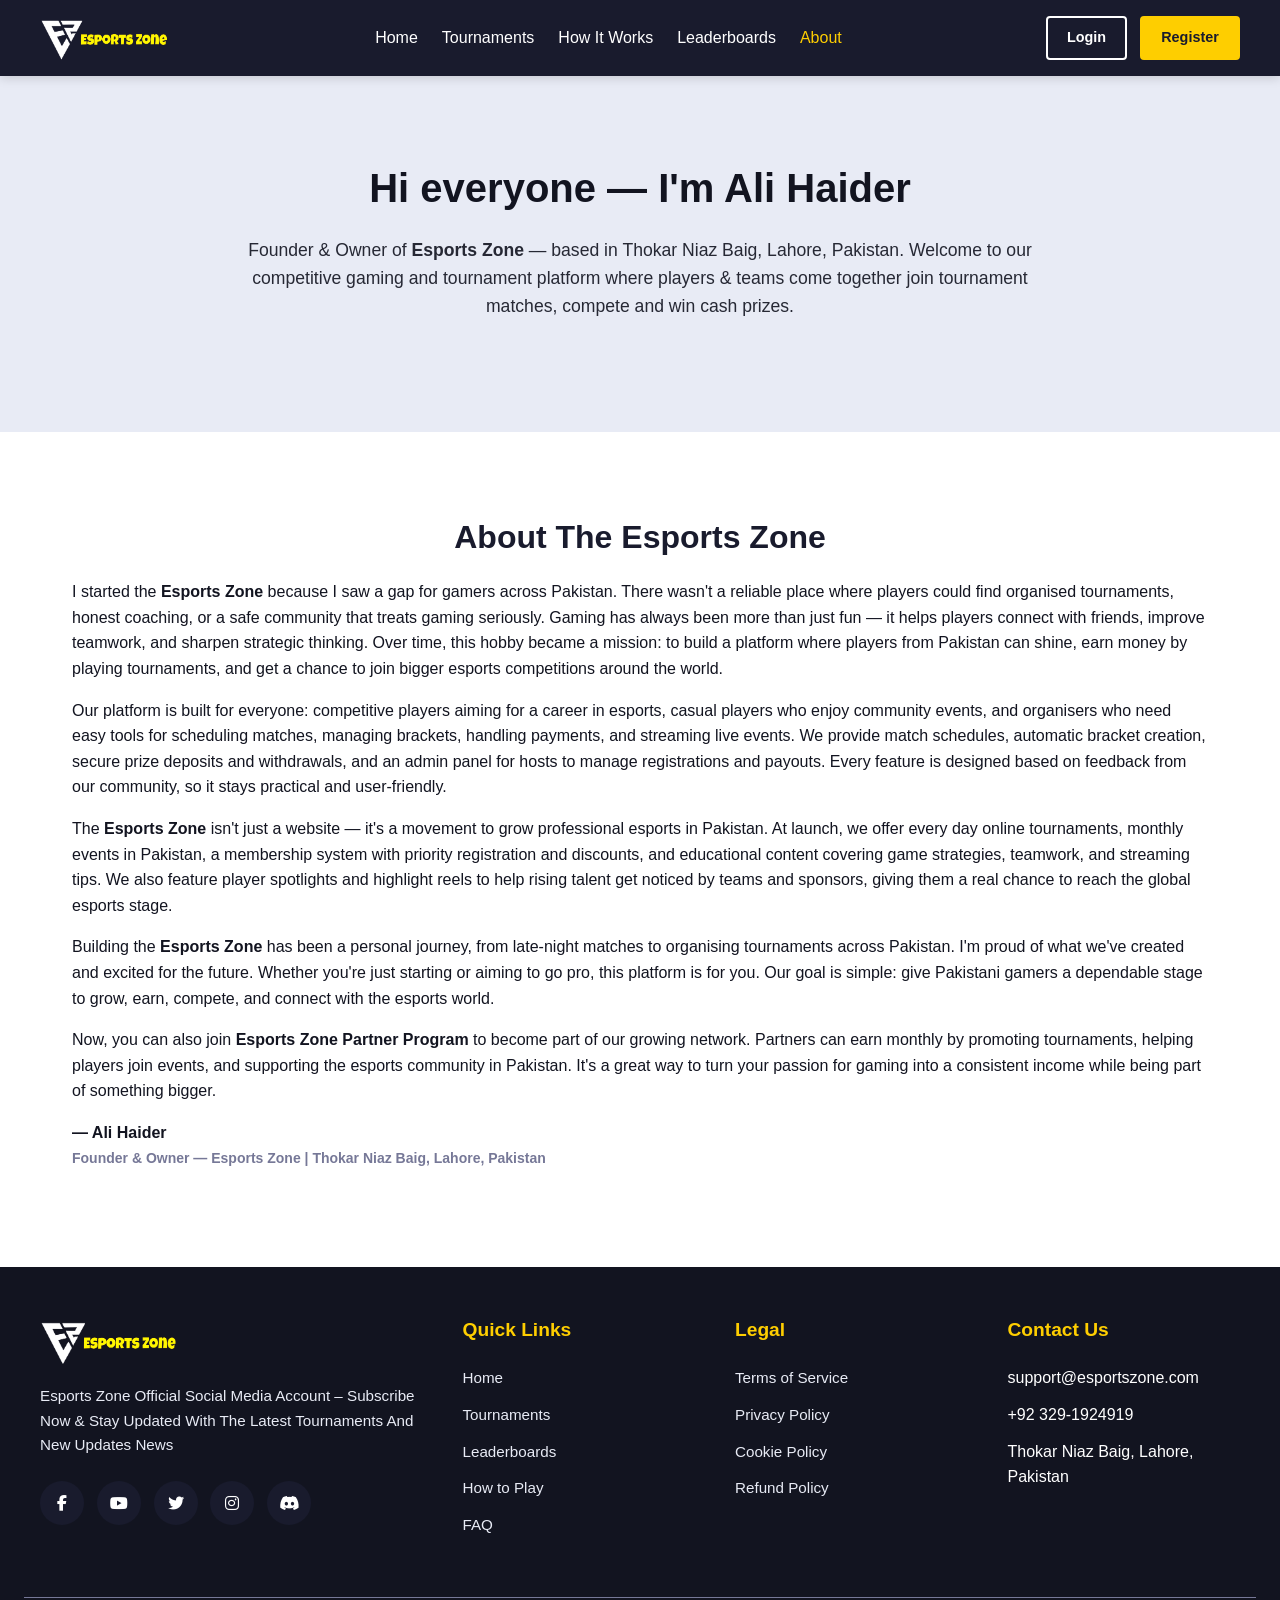
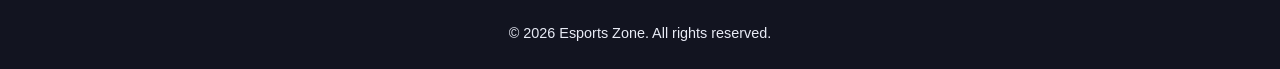
<file: About/about.html>
<!DOCTYPE html>
<html lang="en">
<head>
    <meta charset="UTF-8">
    <meta name="viewport" content="width=device-width, initial-scale=1.0">
    <title>About Page - Esports Zone</title>
    <link rel="stylesheet" href="https://cdnjs.cloudflare.com/ajax/libs/font-awesome/6.4.0/css/all.min.css">
    <link rel="stylesheet" href="about.css">
</head>
<body> 
    <header>
        <nav>
            <div class="logo">
                <img src="../Images/ez-logo.PNG" alt="EsportsZone Logo" class="logo-img">
            </div>
            <ul class="nav-links">
                <li><a href="../index.html">Home</a></li>
                <li><a href="../Tournaments/tournament.html">Tournaments</a></li>
                <li><a href="../How-It-Work/how-it-work.html">How It Works</a></li>
                <li><a href="../Leaderboard/leaderboard.html">Leaderboards</a></li>
                <li><a href="#" style="color: var(--accent);">About</a></li>
            </ul>
            <div class="auth-buttons">
                <a href="../Login/login.html" class="btn btn-outline">Login</a>
                <a href="../Register/register.html" class="btn btn-primary">Register</a>
            </div>
        </nav>
    </header>

    <section class="hero">
        <div class="hero-content">
            <h2>Hi everyone — I'm Ali Haider</h2>
            <p>Founder & Owner of <strong>Esports Zone</strong> — based in Thokar Niaz Baig, Lahore, Pakistan. Welcome to our competitive gaming and tournament platform where players & teams come together join tournament matches, compete and win cash prizes.</p>
        </div>
    </section>

    <section class="about-section">
        <h2>About The Esports Zone</h2>
        <p>
            I started the <strong>Esports Zone</strong> because I saw a gap for gamers across Pakistan. There wasn't a reliable place where players could find organised tournaments, honest coaching, or a safe community that treats gaming seriously. Gaming has always been more than just fun — it helps players connect with friends, improve teamwork, and sharpen strategic thinking. Over time, this hobby became a mission: to build a platform where players from Pakistan can shine, earn money by playing tournaments, and get a chance to join bigger esports competitions around the world.
        </p>
        
        <p>
            Our platform is built for everyone: competitive players aiming for a career in esports, casual players who enjoy community events, and organisers who need easy tools for scheduling matches, managing brackets, handling payments, and streaming live events. We provide match schedules, automatic bracket creation, secure prize deposits and withdrawals, and an admin panel for hosts to manage registrations and payouts. Every feature is designed based on feedback from our community, so it stays practical and user-friendly.
        </p>
        
        <p>
            The <strong>Esports Zone</strong> isn't just a website — it's a movement to grow professional esports in Pakistan. At launch, we offer every day online tournaments, monthly events in Pakistan, a membership system with priority registration and discounts, and educational content covering game strategies, teamwork, and streaming tips. We also feature player spotlights and highlight reels to help rising talent get noticed by teams and sponsors, giving them a real chance to reach the global esports stage.
        </p>
        
        <p>
            Building the <strong>Esports Zone</strong> has been a personal journey, from late-night matches to organising tournaments across Pakistan. I'm proud of what we've created and excited for the future. Whether you're just starting or aiming to go pro, this platform is for you. Our goal is simple: give Pakistani gamers a dependable stage to grow, earn, compete, and connect with the esports world.
        </p>

        <p>
            Now, you can also join <strong>Esports Zone Partner Program</strong> to become part of our growing network. Partners can earn monthly by promoting tournaments, helping players join events, and supporting the esports community in Pakistan. It's a great way to turn your passion for gaming into a consistent income while being part of something bigger.
        </p>

        <p style="font-weight:600">— Ali Haider<br><span style="color:var(--secondary-blue);font-size:14px">Founder & Owner — Esports Zone | Thokar Niaz Baig, Lahore, Pakistan</span></p>
    </section>

    <footer>
        <div class="footer-content">
            <div class="footer-logo">
                <div class="logo">
                    <img src="../Images/ez-logo.PNG" alt="EsportsZone Logo" class="logo-img">
                </div>

                <p>Esports Zone Official Social Media Account – Subscribe Now & Stay Updated With The Latest Tournaments And New Updates News</p>

                <div class="social-links">
                    <a href="#" class="social-link facebook"><i class="fab fa-facebook-f"></i></a>
                    <a href="#" class="social-link youtube"><i class="fab fa-youtube"></i></a>
                    <a href="#" class="social-link twitter"><i class="fab fa-twitter"></i></a>
                    <a href="#" class="social-link instagram"><i class="fab fa-instagram"></i></a>
                    <a href="#" class="social-link discord"><i class="fab fa-discord"></i></a>
                </div>
            </div>

            <div class="footer-links">
                <h3>Quick Links</h3>
                <ul>
                    <li><a href="../index.html">Home</a></li>
                    <li><a href="../Tournaments/tournament.html">Tournaments</a></li>
                    <li><a href="../Leaderboard/leaderboard.html">Leaderboards</a></li>
                    <li><a href="../How-It-Work/how-it-work.html">How to Play</a></li>
                    <li><a href="#">FAQ</a></li>
                </ul>
            </div>

            <div class="footer-links">
                <h3>Legal</h3>
                <ul>
                    <li><a href="#">Terms of Service</a></li>
                    <li><a href="#">Privacy Policy</a></li>
                    <li><a href="#">Cookie Policy</a></li>
                    <li><a href="#">Refund Policy</a></li>
                </ul>
            </div>

            <div class="footer-links">
                <h3>Contact Us</h3>
                <ul>
                    <li>support@esportszone.com</li>
                    <li>+92 329-1924919</li>
                    <li>Thokar Niaz Baig, Lahore, Pakistan</li>
                </ul>
            </div>
        </div>

        <div class="copyright">
            <p>&copy; 2026 Esports Zone. All rights reserved.</p>
        </div>
    </footer>

    <script src="about.js"></script>
</body>
</html>
</file>
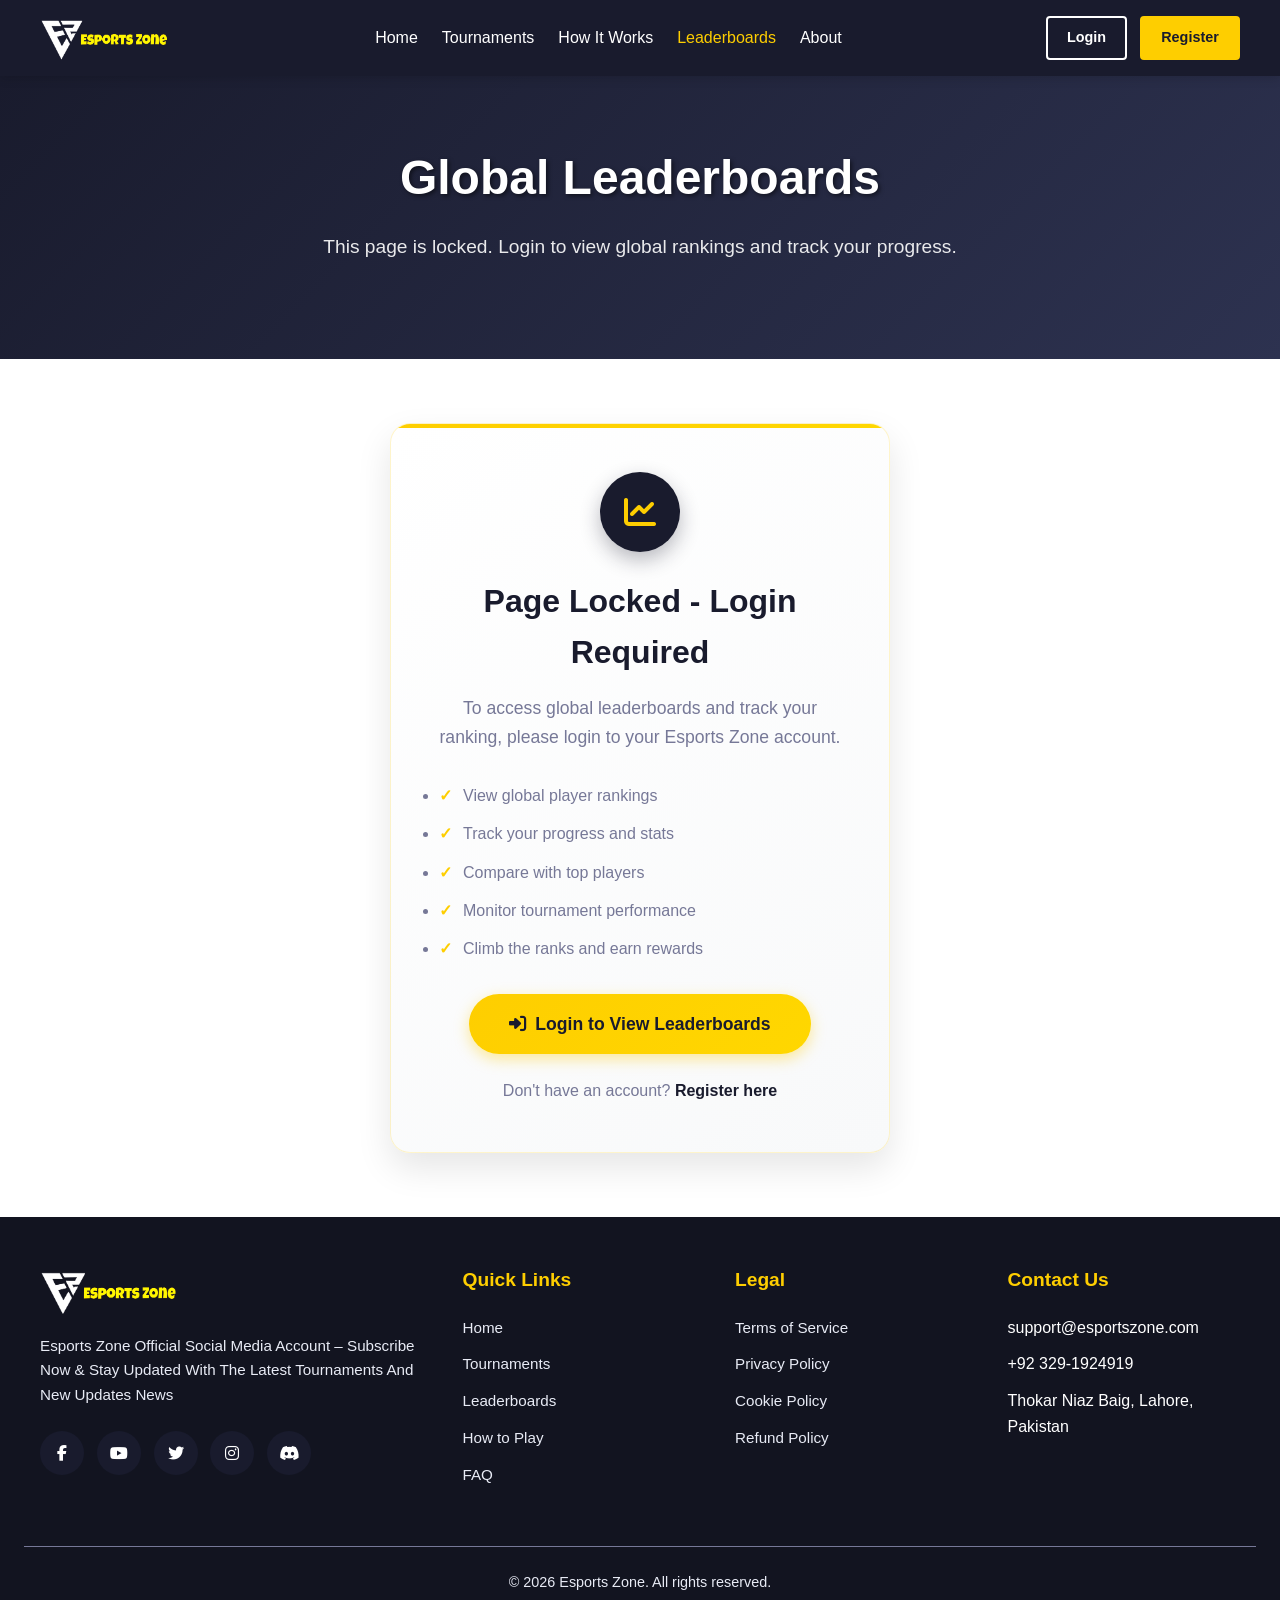
<file: Leaderboard/leaderboard.html>
<!DOCTYPE html>
<html lang="en">
<head>
    <meta charset="UTF-8">
    <meta name="viewport" content="width=device-width, initial-scale=1.0">
    <title>Leaderboards - Esports Zone</title>
    <link rel="stylesheet" href="https://cdnjs.cloudflare.com/ajax/libs/font-awesome/6.4.0/css/all.min.css">
    <link rel="stylesheet" href="leaderboard.css">
</head>
<body> 
    <header>
        <nav>
            <div class="logo">
                <img src="../Images/ez-logo.PNG" alt="EsportsZone Logo" class="logo-img">
            </div>
            <ul class="nav-links">
                <li><a href="../index.html">Home</a></li>
                <li><a href="../Tournaments/tournament.html">Tournaments</a></li>
                <li><a href="../How-It-Work/how-it-work.html">How It Works</a></li>
                <li><a href="#" style="color: var(--accent);">Leaderboards</a></li>
                <li><a href="../About/about.html">About</a></li>
            </ul>
            <div class="auth-buttons">
                <a href="../Login/login.html" class="btn btn-outline">Login</a>
                <a href="../Register/register.html" class="btn btn-primary">Register</a>
            </div>
        </nav>
    </header>

    <section class="leaderboard-hero">
        <div class="leaderboard-hero-content">
            <h1>Global Leaderboards</h1>
            <p>This page is locked. Login to view global rankings and track your progress.</p>
        </div>
    </section>

    <section class="access-container">
        <div class="access-card">
            <div class="access-icon">
                <i class="fas fa-chart-line"></i>
            </div>
            <h2>Page Locked - Login Required</h2>
            <p>To access global leaderboards and track your ranking, please login to your Esports Zone account.</p>
            
            <ul class="features-list">
                <li>View global player rankings</li>
                <li>Track your progress and stats</li>
                <li>Compare with top players</li>
                <li>Monitor tournament performance</li>
                <li>Climb the ranks and earn rewards</li>
            </ul>

            <a href="../Login/login.html" class="login-redirect-btn">
                <i class="fas fa-sign-in-alt"></i>
                Login to View Leaderboards
            </a>
            
            <div class="register-link">
                Don't have an account? <a href="../Register/register.html">Register here</a>
            </div>
        </div>
    </section>

    <footer>
        <div class="footer-content">
            <div class="footer-logo">
                <div class="logo">
                    <img src="../Images/ez-logo.PNG" alt="EsportsZone Logo" class="logo-img">
                </div>

                <p>Esports Zone Official Social Media Account – Subscribe Now & Stay Updated With The Latest Tournaments And New Updates News</p>

                <div class="social-links">
                    <a href="#" class="social-link facebook"><i class="fab fa-facebook-f"></i></a>
                    <a href="#" class="social-link youtube"><i class="fab fa-youtube"></i></a>
                    <a href="#" class="social-link twitter"><i class="fab fa-twitter"></i></a>
                    <a href="#" class="social-link instagram"><i class="fab fa-instagram"></i></a>
                    <a href="#" class="social-link discord"><i class="fab fa-discord"></i></a>
                </div>
            </div>

            <div class="footer-links">
                <h3>Quick Links</h3>
                <ul>
                    <li><a href="../index.html">Home</a></li>
                    <li><a href="../Tournaments/tournament.html">Tournaments</a></li>
                    <li><a href="#">Leaderboards</a></li>
                    <li><a href="../How-It-Work/how-it-work.html">How to Play</a></li>
                    <li><a href="#">FAQ</a></li>
                </ul>
            </div>

            <div class="footer-links">
                <h3>Legal</h3>
                <ul>
                    <li><a href="#">Terms of Service</a></li>
                    <li><a href="#">Privacy Policy</a></li>
                    <li><a href="#">Cookie Policy</a></li>
                    <li><a href="#">Refund Policy</a></li>
                </ul>
            </div>

            <div class="footer-links">
                <h3>Contact Us</h3>
                <ul>
                    <li>support@esportszone.com</li>
                    <li>+92 329-1924919</li>
                    <li>Thokar Niaz Baig, Lahore, Pakistan</li>
                </ul>
            </div>
        </div>

        <div class="copyright">
            <p>&copy; 2026 Esports Zone. All rights reserved.</p>
        </div>
    </footer>

    <script src="leaderboard.js"></script>
</body>
</html>
</file>
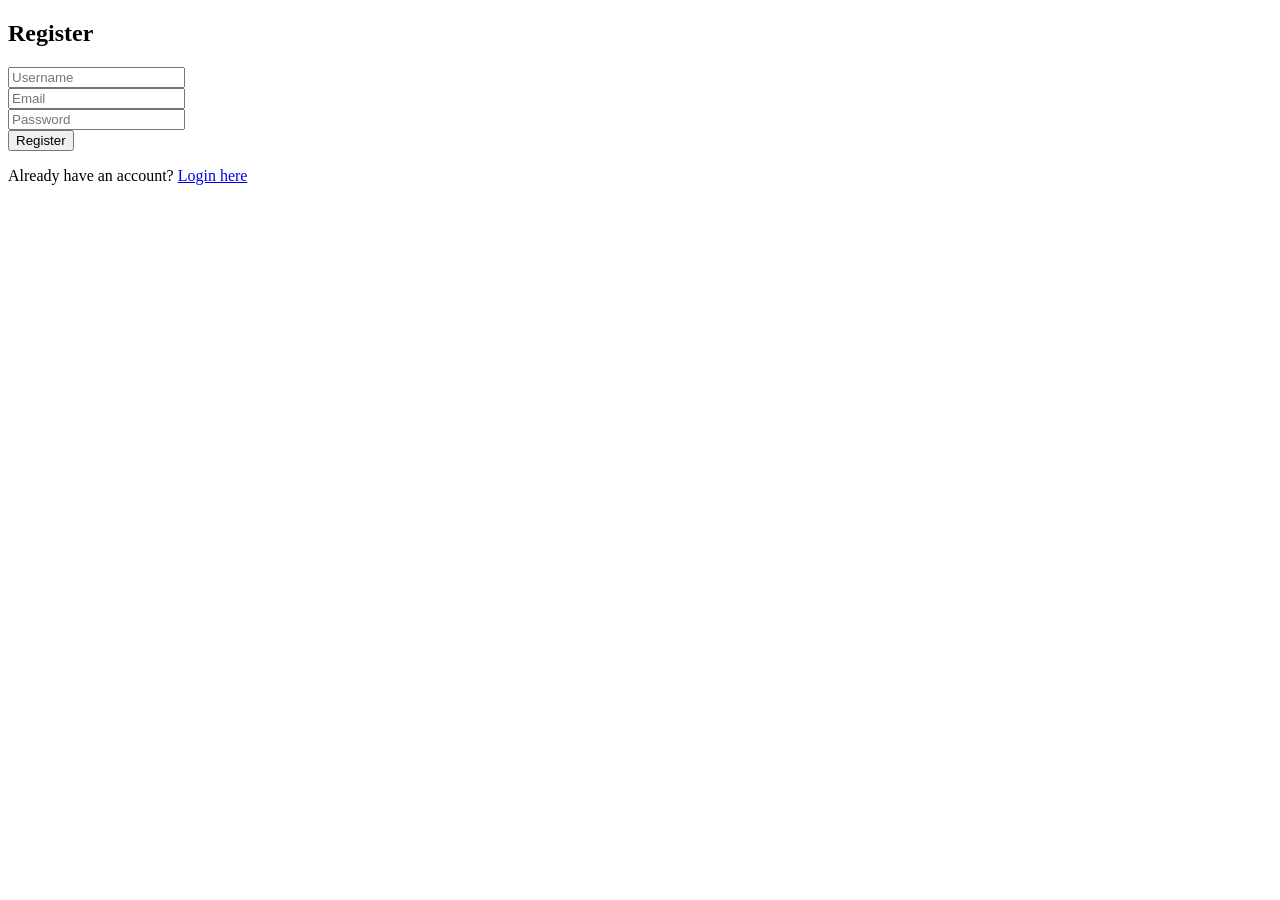
<file: Register/register.html>
<!DOCTYPE html>
<html lang="en">
<head>
    <meta charset="UTF-8">
    <title>Register</title>
    <link rel="stylesheet" href="register.css">
</head>
<body>
    <h2>Register</h2>
    <form action="register.php" method="post">
        <input type="text" name="username" placeholder="Username" required><br>
        <input type="email" name="email" placeholder="Email" required><br>
        <input type="password" name="password" placeholder="Password" required><br>
        <button type="submit">Register</button>
    </form>
    <p>Already have an account? <a href="../Login/login.html">Login here</a></p>
</body>
</html>
</file>
<file: About/about.css>
/* ===== CSS VARIABLES ===== */
:root {
    --primary-blue: #191B2D;
    --secondary-blue: #767897;
    --accent: #FECE00;
    --white: #FFFFFF;
    --light-blue: #E8EBF5;
    --dark-blue: #121420;
}

/* ===== RESET & BASE STYLES ===== */
* {
    margin: 0;
    padding: 0;
    box-sizing: border-box;
    font-family: 'Poppins', sans-serif;
}

body {
    background-color: var(--white);
    color: var(--dark-blue);
    line-height: 1.6;
}

/* ===== HEADER STYLES ===== */
header {
    background-color: var(--primary-blue);
    padding: 0.8rem 1.5rem;
    position: sticky;
    top: 0;
    z-index: 100;
    box-shadow: 0 2px 10px rgba(0, 0, 0, 0.15);
}

nav {
    display: flex;
    justify-content: space-between;
    align-items: center;
    max-width: 1200px;
    margin: 0 auto;
    gap: 1rem;
}

.logo {
    display: flex;
    align-items: center;
    gap: 8px;
}

.logo-img {
    height: 50px;
    width: auto;
}

.logo h1 {
    color: var(--white);
    font-size: 1.8rem;
    font-weight: 700;
}

.logo span {
    color: var(--accent);
}

.nav-links {
    display: flex;
    list-style: none;
    gap: 1.5rem;
}

.nav-links a {
    color: var(--white);
    text-decoration: none;
    font-weight: 500;
    transition: color 0.3s;
    padding: 0.3rem 0;
}

.nav-links a:hover {
    color: var(--accent);
}

.auth-buttons {
    display: flex;
    gap: 0.8rem;
}

.btn {
    padding: 0.5rem 1.2rem;
    border-radius: 4px;
    font-weight: 600;
    cursor: pointer;
    transition: all 0.3s;
    text-decoration: none;
    font-size: 0.9rem;
}

.btn-outline {
    border: 2px solid var(--white);
    color: var(--white);
    background: transparent;
}

.btn-outline:hover {
    background: var(--white);
    color: var(--primary-blue);
}

.btn-primary {
    background: var(--accent);
    color: var(--primary-blue);
    border: 2px solid var(--accent);
}

.btn-primary:hover {
    background: transparent;
    color: var(--accent);
}

.mobile-menu-btn {
    display: none;
    background: none;
    border: none;
    color: var(--white);
    font-size: 1.5rem;
    cursor: pointer;
}

/* ===== HERO SECTION ===== */
.hero {
    background: var(--light-blue);
    color: var(--dark-blue);
    padding: 5rem 2rem;
    text-align: center;
}

.hero-content {
    max-width: 800px;
    margin: 0 auto;
}

.hero h2 {
    font-size: 2.5rem;
    margin-bottom: 1rem;
}

.hero p {
    font-size: 1.1rem;
    margin-bottom: 2rem;
    opacity: 0.9;
}

/* ===== ABOUT SECTION ===== */
.about-section {
    max-width: 1200px;
    margin: 3rem auto;
    padding: 2rem;
}

.about-section h2 {
    font-size: 2rem;
    margin-bottom: 1rem;
    color: var(--primary-blue);
    text-align: center;
}

.about-section p {
    margin-bottom: 1rem;
}

/* ===== FOOTER STYLES ===== */
footer {
    background: var(--dark-blue);
    color: var(--white);
    padding: 3rem 1.5rem 1.5rem;
}

.footer-content {
    max-width: 1200px;
    margin: 0 auto;
    display: flex;
    flex-wrap: wrap;
    justify-content: space-between;
    gap: 2.5rem;
}

.footer-logo {
    flex: 1 1 300px;
}

.footer-logo .logo-img {
    width: 140px;
    height: auto;
    margin-bottom: 1rem;
}

.footer-logo p {
    color: var(--light-blue);
    font-size: 0.95rem;
    line-height: 1.6;
    margin-bottom: 1.5rem;
}

.footer-links {
    flex: 1 1 150px;
}

.footer-links h3 {
    margin-bottom: 1.2rem;
    font-size: 1.2rem;
    color: var(--accent);
}

.footer-links ul {
    list-style: none;
}

.footer-links li {
    margin-bottom: 0.7rem;
}

.footer-links a {
    color: var(--light-blue);
    text-decoration: none;
    font-size: 0.95rem;
    transition: color 0.3s;
}

.footer-links a:hover {
    color: var(--accent);
}

.social-links {
    display: flex;
    gap: 0.8rem;
    margin-top: 1rem;
}

.social-link {
    width: 40px;
    height: 40px;
    border-radius: 50%;
    background: var(--primary-blue);
    display: flex;
    align-items: center;
    justify-content: center;
    color: var(--white);
    text-decoration: none;
    font-size: 1rem;
    transition: background 0.3s;
}

.social-link.facebook:hover { background: #1877F2; }
.social-link.youtube:hover { background: #FF0000; }
.social-link.twitter:hover { background: #1DA1F2; }
.social-link.instagram:hover { background: #E1306C; }
.social-link.discord:hover { background: #5865F2; }

.copyright {
    text-align: center;
    margin-top: 3rem;
    padding-top: 1.5rem;
    border-top: 1px solid var(--secondary-blue);
    color: var(--light-blue);
    font-size: 0.9rem;
}

/* ===== RESPONSIVE DESIGN ===== */
@media (max-width: 900px) {
    .nav-links, .auth-buttons {
        display: none;
    }
    
    .mobile-menu-btn {
        display: block;
    }
    
    .hero h2 {
        font-size: 2.2rem;
    }
}
</file>
<file: Leaderboard/leaderboard.css>
/* === ROOT VARIABLES === */
:root {
    --primary-blue: #191B2D;
    --secondary-blue: #767897;
    --accent: #FECE00;
    --white: #FFFFFF;
    --light-blue: #E8EBF5;
    --dark-blue: #121420;
}

/* === BASE STYLES === */
* {
    margin: 0;
    padding: 0;
    box-sizing: border-box;
    font-family: 'Poppins', sans-serif;
}

body {
    background-color: var(--white);
    color: var(--dark-blue);
    line-height: 1.6;
}

/* === HEADER STYLES (EXACTLY SAME AS HOME PAGE) === */
header {
    background-color: var(--primary-blue);
    padding: 0.8rem 1.5rem;
    position: sticky;
    top: 0;
    z-index: 100;
    box-shadow: 0 2px 10px rgba(0, 0, 0, 0.15);
}

nav {
    display: flex;
    justify-content: space-between;
    align-items: center;
    max-width: 1200px;
    margin: 0 auto;
    gap: 1rem;
}

.logo {
    display: flex;
    align-items: center;
    gap: 8px;
}

.logo-img {
    height: 50px;
    width: auto;
}

/* FIX: Add logo text exactly like home page */
.logo h1 {
    color: var(--white);
    font-size: 1.8rem;
    font-weight: 700;
}

.logo span {
    color: var(--accent);
}

.nav-links {
    display: flex;
    list-style: none;
    gap: 1.5rem;
}

.nav-links a {
    color: var(--white);
    text-decoration: none;
    font-weight: 500;
    transition: color 0.3s;
    padding: 0.3rem 0;
}

/* Leaderboard link highlight */
.nav-links a[href*="leaderboard"] {
    color: var(--accent);
}

.nav-links a:hover {
    color: var(--accent);
}

.auth-buttons {
    display: flex;
    gap: 0.8rem;
}

.btn {
    padding: 0.5rem 1.2rem;
    border-radius: 4px;
    font-weight: 600;
    cursor: pointer;
    transition: all 0.3s;
    text-decoration: none;
    font-size: 0.9rem;
}

.btn-outline {
    border: 2px solid var(--white);
    color: var(--white);
    background: transparent;
}

.btn-outline:hover {
    background: var(--white);
    color: var(--primary-blue);
}

.btn-primary {
    background: var(--accent);
    color: var(--primary-blue);
    border: 2px solid var(--accent);
}

.btn-primary:hover {
    background: transparent;
    color: var(--accent);
}

/* === LEADERBOARD HERO SECTION === */
.leaderboard-hero {
    background: linear-gradient(135deg, var(--primary-blue) 0%, #2D3250 100%);
    color: var(--white);
    padding: 4rem 2rem;
    text-align: center;
    position: relative;
    overflow: hidden;
}

/* BACKGROUND IMAGE REMOVED */
.leaderboard-hero-content {
    position: relative;
    z-index: 2;
    max-width: 800px;
    margin: 0 auto;
}

.leaderboard-hero h1 {
    font-size: 3rem;
    margin-bottom: 1rem;
    font-weight: 700;
    text-shadow: 2px 2px 4px rgba(0,0,0,0.5);
}

.leaderboard-hero p {
    font-size: 1.2rem;
    margin-bottom: 2rem;
    opacity: 0.9;
}

/* === ACCESS REQUIRED SECTION === */
.access-container {
    background: var(--white);
    min-height: 50vh;
    padding: 4rem 2rem;
}

.access-card {
    max-width: 500px;
    margin: 0 auto;
    background: linear-gradient(145deg, #ffffff 0%, #f8f9fa 100%);
    padding: 3rem;
    border-radius: 20px;
    box-shadow: 0 15px 35px rgba(0, 0, 0, 0.1);
    text-align: center;
    border: 1px solid rgba(254, 206, 0, 0.2);
    position: relative;
    overflow: hidden;
    animation: fadeInUp 0.6s ease-out;
}

.access-card::before {
    content: '';
    position: absolute;
    top: 0;
    left: 0;
    right: 0;
    height: 4px;
    background: linear-gradient(90deg, var(--accent) 0%, #FFD700 100%);
}

.access-icon {
    width: 80px;
    height: 80px;
    background: var(--primary-blue);
    border-radius: 50%;
    display: flex;
    align-items: center;
    justify-content: center;
    margin: 0 auto 1.5rem;
    font-size: 2rem;
    color: var(--accent);
    box-shadow: 0 8px 20px rgba(25, 27, 45, 0.3);
}

.access-card h2 {
    color: var(--primary-blue);
    font-size: 2rem;
    margin-bottom: 1rem;
    font-weight: 700;
}

.access-card p {
    color: var(--secondary-blue);
    font-size: 1.1rem;
    line-height: 1.6;
    margin-bottom: 2rem;
}

.features-list {
    text-align: left;
    margin: 2rem 0;
    padding: 0;
}

.features-list li {
    color: var(--secondary-blue);
    margin-bottom: 0.8rem;
    padding-left: 1.5rem;
    position: relative;
}

.features-list li::before {
    content: '✓';
    position: absolute;
    left: 0;
    color: var(--accent);
    font-weight: bold;
}

.login-redirect-btn {
    display: inline-flex;
    align-items: center;
    gap: 0.5rem;
    padding: 1rem 2.5rem;
    background: linear-gradient(135deg, var(--accent) 0%, #FFD700 100%);
    color: var(--primary-blue);
    text-decoration: none;
    border-radius: 50px;
    font-weight: 700;
    font-size: 1.1rem;
    transition: all 0.3s ease;
    box-shadow: 0 5px 15px rgba(254, 206, 0, 0.4);
    border: none;
    cursor: pointer;
}

.login-redirect-btn:hover {
    transform: translateY(-3px);
    box-shadow: 0 8px 25px rgba(254, 206, 0, 0.6);
    color: var(--primary-blue);
}

.register-link {
    margin-top: 1.5rem;
    color: var(--secondary-blue);
}

.register-link a {
    color: var(--primary-blue);
    text-decoration: none;
    font-weight: 600;
    transition: color 0.3s;
}

.register-link a:hover {
    color: var(--accent);
}

/* === FOOTER STYLES (EXACTLY SAME AS HOME PAGE) === */
footer {
    background: var(--dark-blue);
    color: var(--white);
    padding: 3rem 1.5rem 1.5rem;
}

.footer-content {
    max-width: 1200px;
    margin: 0 auto;
    display: flex;
    flex-wrap: wrap;
    justify-content: space-between;
    gap: 2.5rem;
}

.footer-logo {
    flex: 1 1 300px;
}

.footer-logo .logo-img {
    width: 140px;
    height: auto;
    margin-bottom: 1rem;
}

.footer-logo p {
    color: var(--light-blue);
    font-size: 0.95rem;
    line-height: 1.6;
    margin-bottom: 1.5rem;
}

.footer-links {
    flex: 1 1 150px;
}

.footer-links h3 {
    margin-bottom: 1.2rem;
    font-size: 1.2rem;
    color: var(--accent);
}

.footer-links ul {
    list-style: none;
}

.footer-links li {
    margin-bottom: 0.7rem;
}

.footer-links a {
    color: var(--light-blue);
    text-decoration: none;
    font-size: 0.95rem;
    transition: color 0.3s;
}

.footer-links a:hover {
    color: var(--accent);
}

.social-links {
    display: flex;
    gap: 0.8rem;
    margin-top: 1rem;
}

.social-link {
    width: 40px;
    height: 40px;
    border-radius: 50%;
    background: var(--primary-blue);
    display: flex;
    align-items: center;
    justify-content: center;
    color: var(--white);
    text-decoration: none;
    font-size: 1rem;
    transition: background 0.3s;
}

.social-link.facebook:hover { background: #1877F2; }
.social-link.youtube:hover { background: #FF0000; }
.social-link.twitter:hover { background: #1DA1F2; }
.social-link.instagram:hover { background: #E1306C; }
.social-link.discord:hover { background: #5865F2; }

.copyright {
    text-align: center;
    margin-top: 3rem;
    padding-top: 1.5rem;
    border-top: 1px solid var(--secondary-blue);
    color: var(--light-blue);
    font-size: 0.9rem;
}

/* === MOBILE MENU STYLES === */
.mobile-menu-btn {
    display: none;
    background: none;
    border: none;
    color: var(--white);
    font-size: 1.5rem;
    cursor: pointer;
    padding: 10px;
}

.mobile-menu-overlay {
    position: fixed;
    top: 0;
    left: 0;
    width: 100%;
    height: 100%;
    background: rgba(0, 0, 0, 0.95);
    z-index: 9999;
    display: flex;
    justify-content: center;
    align-items: center;
    opacity: 0;
    visibility: hidden;
    transition: all 0.3s ease;
}

.mobile-menu-overlay.active {
    opacity: 1;
    visibility: visible;
}

.mobile-nav-content {
    background: linear-gradient(135deg, var(--primary-blue) 0%, #2D3250 100%);
    padding: 2rem;
    border-radius: 15px;
    text-align: center;
    position: relative;
    max-width: 90%;
    width: 400px;
    box-shadow: 0 20px 40px rgba(0,0,0,0.3);
}

.mobile-close-btn {
    position: absolute;
    top: 15px;
    right: 15px;
    background: none;
    border: none;
    color: var(--white);
    font-size: 1.5rem;
    cursor: pointer;
    padding: 5px;
}

.mobile-nav-links {
    display: flex;
    flex-direction: column;
    gap: 1rem;
    margin: 2rem 0;
    list-style: none;
}

.mobile-nav-links a {
    color: var(--white);
    text-decoration: none;
    font-size: 1.1rem;
    padding: 12px 20px;
    border-radius: 8px;
    transition: all 0.3s;
    display: block;
}

/* Mobile menu leaderboard highlight */
.mobile-nav-links a[href*="leaderboard"] {
    color: var(--accent);
    background: rgba(254, 206, 0, 0.1);
}

.mobile-nav-links a:hover {
    background: rgba(255,255,255,0.1);
}

.mobile-auth-buttons {
    display: flex;
    flex-direction: column;
    gap: 1rem;
}

/* === ANIMATIONS === */
@keyframes fadeInUp {
    from {
        opacity: 0;
        transform: translateY(30px);
    }
    to {
        opacity: 1;
        transform: translateY(0);
    }
}

/* === RESPONSIVE DESIGN === */
@media (max-width: 900px) {
    .nav-links, .auth-buttons {
        display: none;
    }
    
    .mobile-menu-btn {
        display: block;
    }
    
    .leaderboard-hero h1 {
        font-size: 2.5rem;
    }
}

@media (max-width: 768px) {
    .leaderboard-hero h1 {
        font-size: 2.2rem;
    }
    
    .leaderboard-hero p {
        font-size: 1.1rem;
    }
    
    .access-card {
        padding: 2rem;
        margin: 0 1rem;
        animation: fadeInUp 0.6s ease-out;
    }
    
    .access-icon {
        width: 60px;
        height: 60px;
        font-size: 1.5rem;
    }
}

@media (max-width: 600px) {
    .leaderboard-hero {
        padding: 3rem 1rem;
    }
    
    .leaderboard-hero h1 {
        font-size: 1.8rem;
    }
    
    .access-container {
        padding: 2rem 1rem;
    }
    
    .access-card {
        padding: 1.5rem;
        animation: fadeInUp 0.6s ease-out;
    }
    
    .footer-content {
        flex-direction: column;
        gap: 2rem;
    }
}
</file>
<file: Register/register.css>
/* ===== CARD SHAPE OPTIONS ===== */
/* Add these styles to your existing CSS */

/* Option 1: Modern Rounded (Similar to toggle menu) */
.card-rounded {
    border-radius: 12px;
    overflow: hidden;
}

/* Option 2: Soft Rounded Corners */
.card-soft {
    border-radius: 15px 15px 8px 8px;
}

/* Option 3: Angled Gaming Style */
.card-angled {
    border-radius: 10px 25px 10px 25px;
}

/* Option 4: Bubble Style */
.card-bubble {
    border-radius: 30px 10px 30px 10px;
}

/* Option 5: Modern Square with subtle radius */
.card-modern {
    border-radius: 8px;
}

/* Option 6: Asymmetric Gaming */
.card-gaming {
    border-radius: 15px 5px 15px 5px;
}

/* Option 7: Pill Shape */
.card-pill {
    border-radius: 50px;
}

/* Option 8: Hexagon Inspired */
.card-hex {
    border-radius: 10px 30px 10px 30px;
}

/* ===== TOURNAMENT CARD SHAPES ===== */

/* Apply to tournament cards - Choose one */
.tournament-card {
    /* Default shape - keep your existing styles */
    border-radius: 10px;
    
    /* Uncomment one of the below for different shapes */
    
    /* Modern Rounded */
    /* border-radius: 12px; */
    
    /* Gaming Angled */
    /* border-radius: 10px 25px 10px 25px; */
    
    /* Bubble Style */
    /* border-radius: 20px 5px 20px 5px; */
    
    /* Soft Rounded */
    /* border-radius: 15px; */
}

/* Card header shapes to match */
.card-header {
    /* Match the top corners with card */
    border-radius: 10px 10px 0 0;
    
    /* For angled cards */
    /* border-radius: 10px 25px 0 0; */
    
    /* For bubble cards */
    /* border-radius: 20px 5px 0 0; */
}

/* ===== FEATURE CARD SHAPES ===== */
.feature-card {
    /* Default */
    border-radius: 10px;
    
    /* Circle-like */
    /* border-radius: 20px; */
    
    /* Hexagon style */
    /* border-radius: 15px 5px 15px 5px; */
}

/* ===== STEP CARD SHAPES ===== */
.step {
    /* Default */
    border-radius: 10px;
    
    /* Circular emphasis */
    /* border-radius: 20px; */
    
    /* Modern square */
    /* border-radius: 5px; */
}

/* Step number circle - keep this circular */
.step-number {
    border-radius: 50%; /* This should stay circular */
}

/* ===== SPECIFIC SHAPE COMBINATIONS ===== */

/* Combination 1: Modern Gaming Look */
.card-gaming-modern {
    border-radius: 12px 25px 12px 25px;
    overflow: hidden;
}

.card-gaming-modern .card-header {
    border-radius: 12px 25px 0 0;
}

/* Combination 2: Soft Rounded */
.card-soft-rounded {
    border-radius: 15px;
    overflow: hidden;
}

.card-soft-rounded .card-header {
    border-radius: 15px 15px 0 0;
}

/* Combination 3: Angled Professional */
.card-angled-pro {
    border-radius: 8px 20px 8px 20px;
    overflow: hidden;
}

.card-angled-pro .card-header {
    border-radius: 8px 20px 0 0;
}

/* ===== HOVER EFFECTS FOR SHAPES ===== */
.tournament-card:hover {
    transform: translateY(-5px);
    /* Keep the same border-radius on hover */
}

.feature-card:hover {
    transform: translateY(-5px);
    /* Maintain shape on hover */
}

.step:hover {
    transform: translateY(-5px);
    /* Maintain shape on hover */
}

/* ===== SHADOW ENHANCEMENTS FOR SHAPES ===== */
.tournament-card {
    box-shadow: 0 5px 15px rgba(0, 0, 0, 0.08);
    /* Enhanced shadow for better shape definition */
}

.tournament-card:hover {
    box-shadow: 0 8px 25px rgba(0, 0, 0, 0.15);
}

/* ===== RESPONSIVE SHAPE ADJUSTMENTS ===== */
@media (max-width: 768px) {
    .tournament-card {
        /* Slightly less pronounced shapes on mobile */
        border-radius: 8px;
    }
    
    .feature-card {
        border-radius: 8px;
    }
    
    .step {
        border-radius: 8px;
    }
}
</file>
